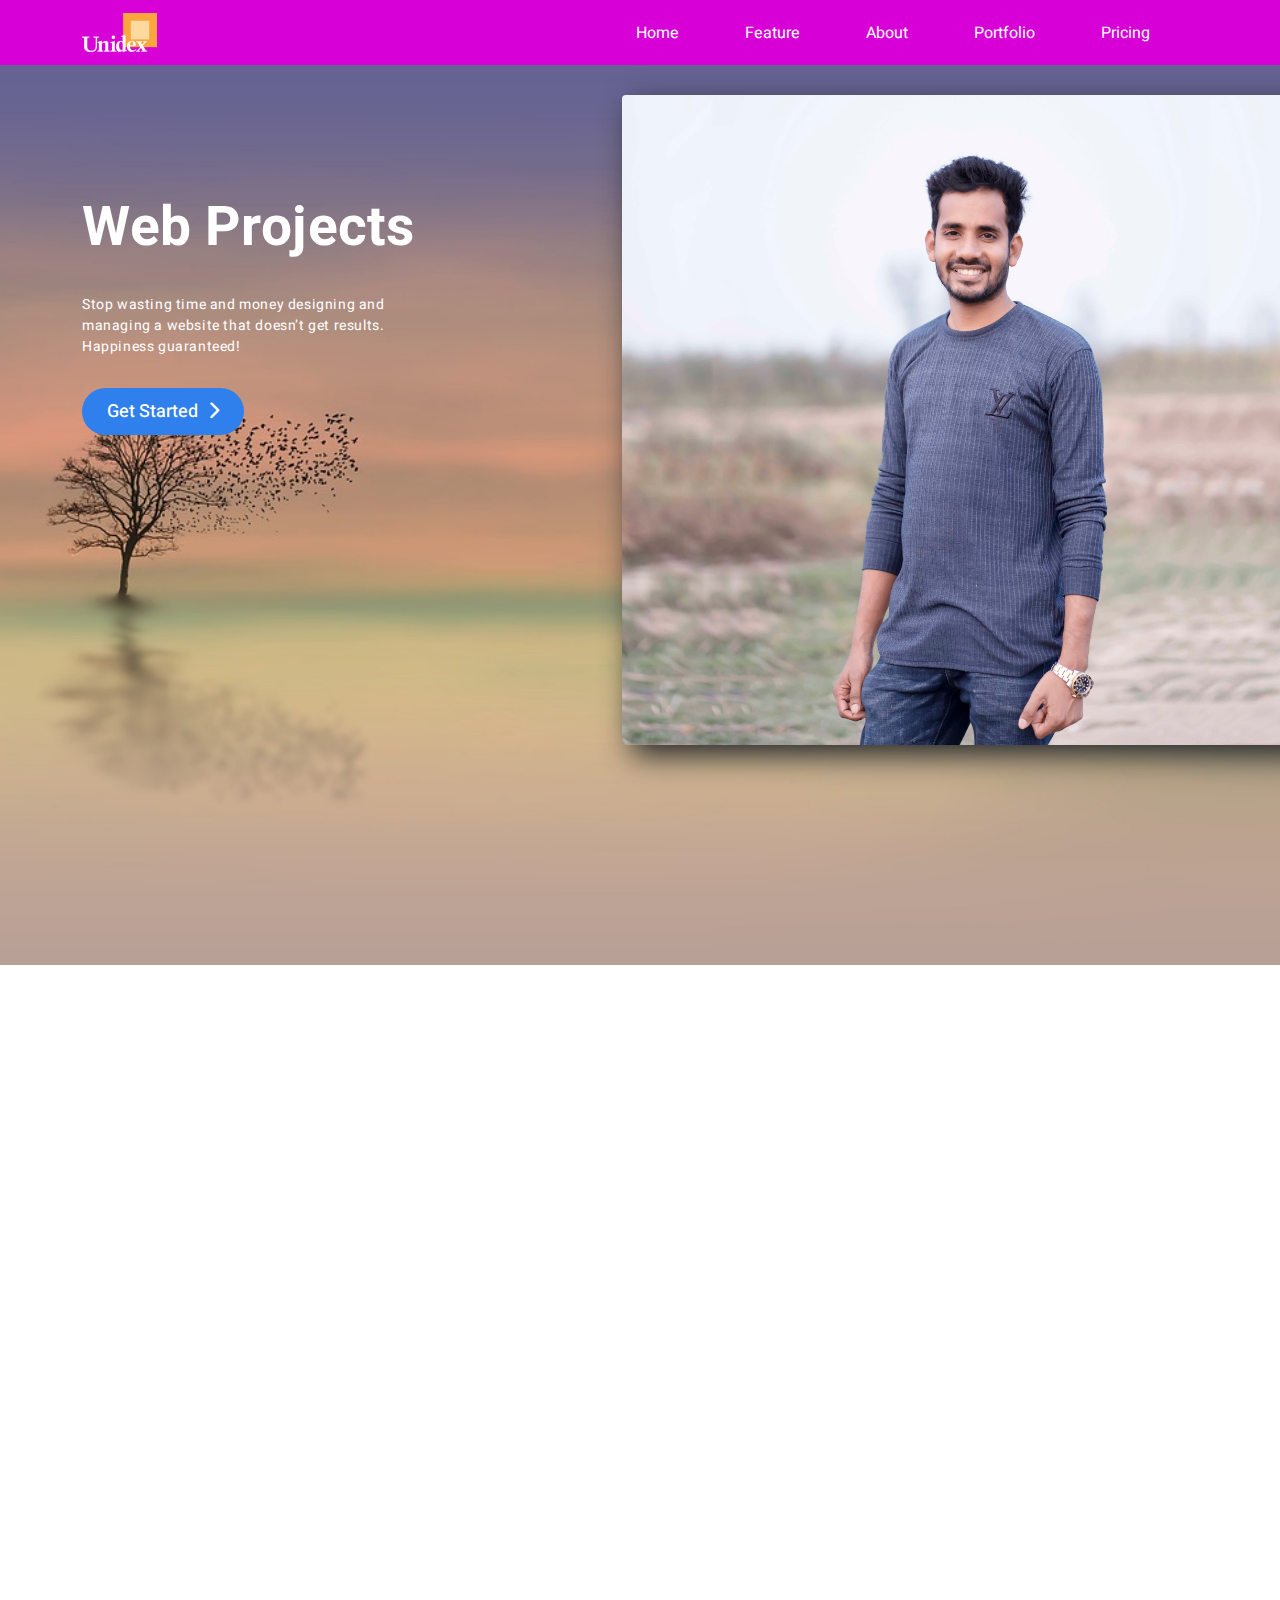
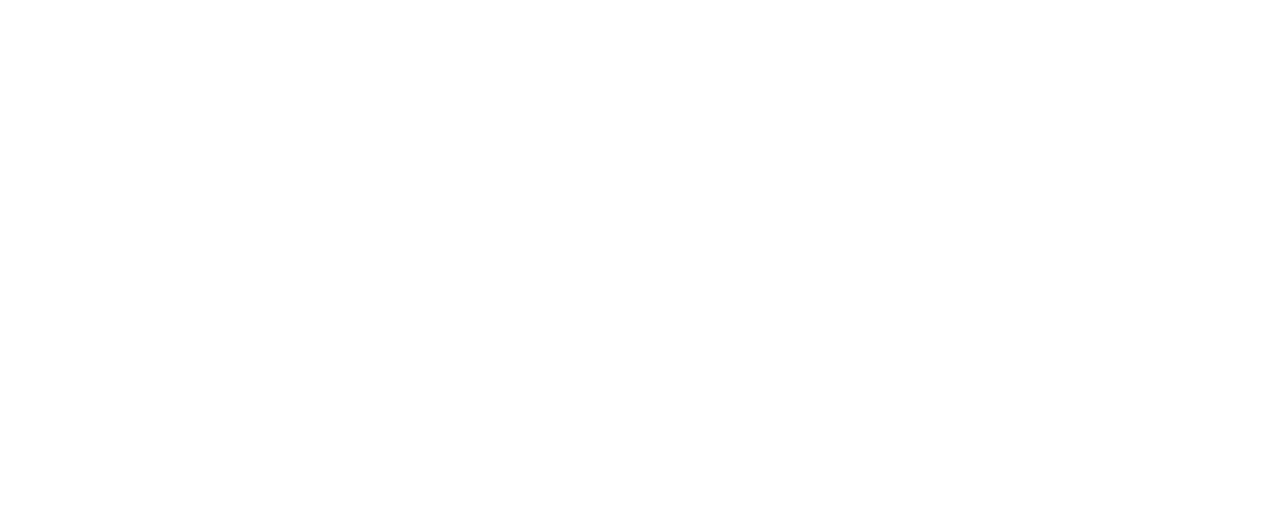
<file: index.html>
<!doctype html>

<html lang="en">
  <head>
    <meta charset="utf-8">
    <meta name="viewport" content="width=device-width, initial-scale=1">
    <title>Try Template</title>
	
	<link rel="stylesheet" href="fontawesome/css/all.min.css">
	<link rel="stylesheet" href="css/bootstrap.min.css">
	<link rel="stylesheet" href="css/animate.min.css">
	<link rel="stylesheet" href="css/Style_29-2-24.css">
	
	<link href="https://fonts.googleapis.com/css2?family=Heebo:wght@100;200;300;400;500;600;700;800;900&display=swap" rel="stylesheet">

  </head>
  
  <body>
  
	<header class="header-section">
	
	<nav class="navbar navbar-expand-lg navo-navbar">
	<div class="container">
  
		<a class="navbar-brand navbar-logo" href="#">
			<img src="img/logo.png">
		</a>
		
		<button class="navbar-toggler" type="button" data-bs-toggle="collapse" data-bs-target="#navbarSupportedContent" aria-controls="navbarSupportedContent" aria-expanded="false" aria-label="Toggle navigation">
		  <span class="navbar-toggler-icon"></span>
		</button>
	
		<div class="collapse navbar-collapse" id="navbarSupportedContent">
		
			<ul class="navbar-nav ms-auto mb-2 mb-lg-0 navo-menu">
		  
				<li class="nav-item">
					<a class="nav-link" href="">Home</a>
				</li>
				<li class="nav-item">
					<a class="nav-link" href="">Feature</a>
				</li>
				<li class="nav-item">
					<a class="nav-link" href="">About</a>
				</li>
				<li class="nav-item">
					<a class="nav-link" href="">Portfolio</a>
				</li>
				<li class="nav-item">
					<a class="nav-link" href="">Pricing</a>
				</li>
				
			</ul>
		  
		</div>
	</div>
	</nav>
	</header>
	
	
<!--feature-section-->
	
	<section class="feature-section">
	<div class="container">
		
		<div class="row">
			
			<div class="col-md-4 feature-col-1 justify-content-center">
				<div class="header-left-content wow animate__animated animate__fadeInDown" data-wow-duration="3s">
					<h1>Web Projects</h1>
					<p>Stop wasting time and money designing and managing a website that doesn’t get results. Happiness guaranteed!</p>
					<a href="">Get Started<i class="fa-solid fa-chevron-right"></i></a>
				</div>
			</div>
			
			<div class="col-md-7 feature-col-1">
				<div class="header-right-content wow animate__animated animate__zoomIn" data-wow-duration="3s">
					<img src="img/DSC0905.jpg">
				</div>
			</div>
		
		</div>
		
	</div>
	</section>
	
<!--Service-section-->

	<section class="Service-section">
	<div class="container">
		
		<div class="service-heading text-center">
			<h1 class="wow animate__animated animate__heartBeat" data-wow-duration="2s">Service</h1>
		</div>
	
		<div class="row service-row">
			
			<div class="col-md-3 wow animate__animated animate__fadeInUp" data-wow-duration="3s" data-wow-delay="0s">
				<div class="service-content-box text-center">
					<i class="fa-solid fa-bezier-curve"></i>
					<h4>Graphics Design</h4>
					<p>Short description for the ones who look for something new.</p>
				</div>
			</div>
			
			<div class="col-md-3 wow animate__animated animate__fadeInUp" data-wow-duration="3s" data-wow-delay="1s">
				<div class="service-content-box text-center">
					<i class="fa-solid fa-palette"></i>
					<h4>Print Design</h4>
					<p>Short description for the ones who look for something new.</p>
				</div>
			</div>
			
			<div class="col-md-3 wow animate__animated animate__fadeInUp" data-wow-duration="3s" data-wow-delay="2s">
				<div class="service-content-box text-center">
					<i class="fa-solid fa-chart-line"></i>
					<h4>Business Analysis</h4>
					<p>Short description for the ones who look for something new.</p>
				</div>
			</div>
			
			<div class="col-md-3 wow animate__animated animate__fadeInUp" data-wow-duration="3s" data-wow-delay="3s">
				<div class="service-content-box text-center">
					<i class="fa-solid fa-laptop-code"></i>
					<h4>Web Development</h4>
					<p>Short description for the ones who look for something new.</p>
				</div>
			</div>
			
		</div>
	
	</div>
	<section>
	
<!--works-section-->

	<section class="works-section">
	<div class="container">
		
		<div class="row works-row">
			
			<div class="col-md-5">
				<div class="works-left-content wow animate__animated animate__zoomIn" data-wow-duration="5s">
					<img src="img/mu.jfif" class="">
					<p>The Wikimedia Foundation supports hundreds of thousands of people around the world in creating the largest free knowledge projects in history. The work of volunteers helps millions of people around the globe discover information, contribute knowledge, and share it with others no matter their bandwidth.</p>
				</div>
			</div>
			
			<div class="col-md-7">
				<div class="works-right-content wow animate__animated animate__fadeInUp" data-wow-duration="5s">
					<h3>Wikibooks</h3>
					<p>Wikipedia is a free, collaborative encyclopedia written in 300 languages by volunteers around the world.</p>
					
					<div class="work-content d-flex">
						<div class="col-md-7 work-img">						
							<img src="img/gallery-3.jpg" class="img-fluid">						
						</div>
						<div class="col-md-4 work-list">						
							<ul>
								<li><i class="fa-solid fa-arrow-right"></i>Wikiquote</li>
								<li><i class="fa-solid fa-arrow-right"></i>Wikimedia Commons</li>
								<li><i class="fa-solid fa-arrow-right"></i>The free library</li>
								<li><i class="fa-solid fa-arrow-right"></i>Wikispecies</li>
								<li><i class="fa-solid fa-arrow-right"></i>Wikidata</li>
								<li><i class="fa-solid fa-arrow-right"></i>Wikifunctions</li>
								<li><i class="fa-solid fa-arrow-right"></i>MediaWiki</li>
								<li><i class="fa-solid fa-arrow-right"></i>Wikivoyage</li>
							</ul>						
						</div>
					</div>
					
				</div>
			</div>
			
		</div>
		
	</div>
	</section>
	

	
	
  
  <script src="js/bootstrap.bundle.min.js"></script>
  <script src="js/wow.min.js"></script>
			<script>
              new WOW().init();
            </script>


  </body>
  
</html>
</file>
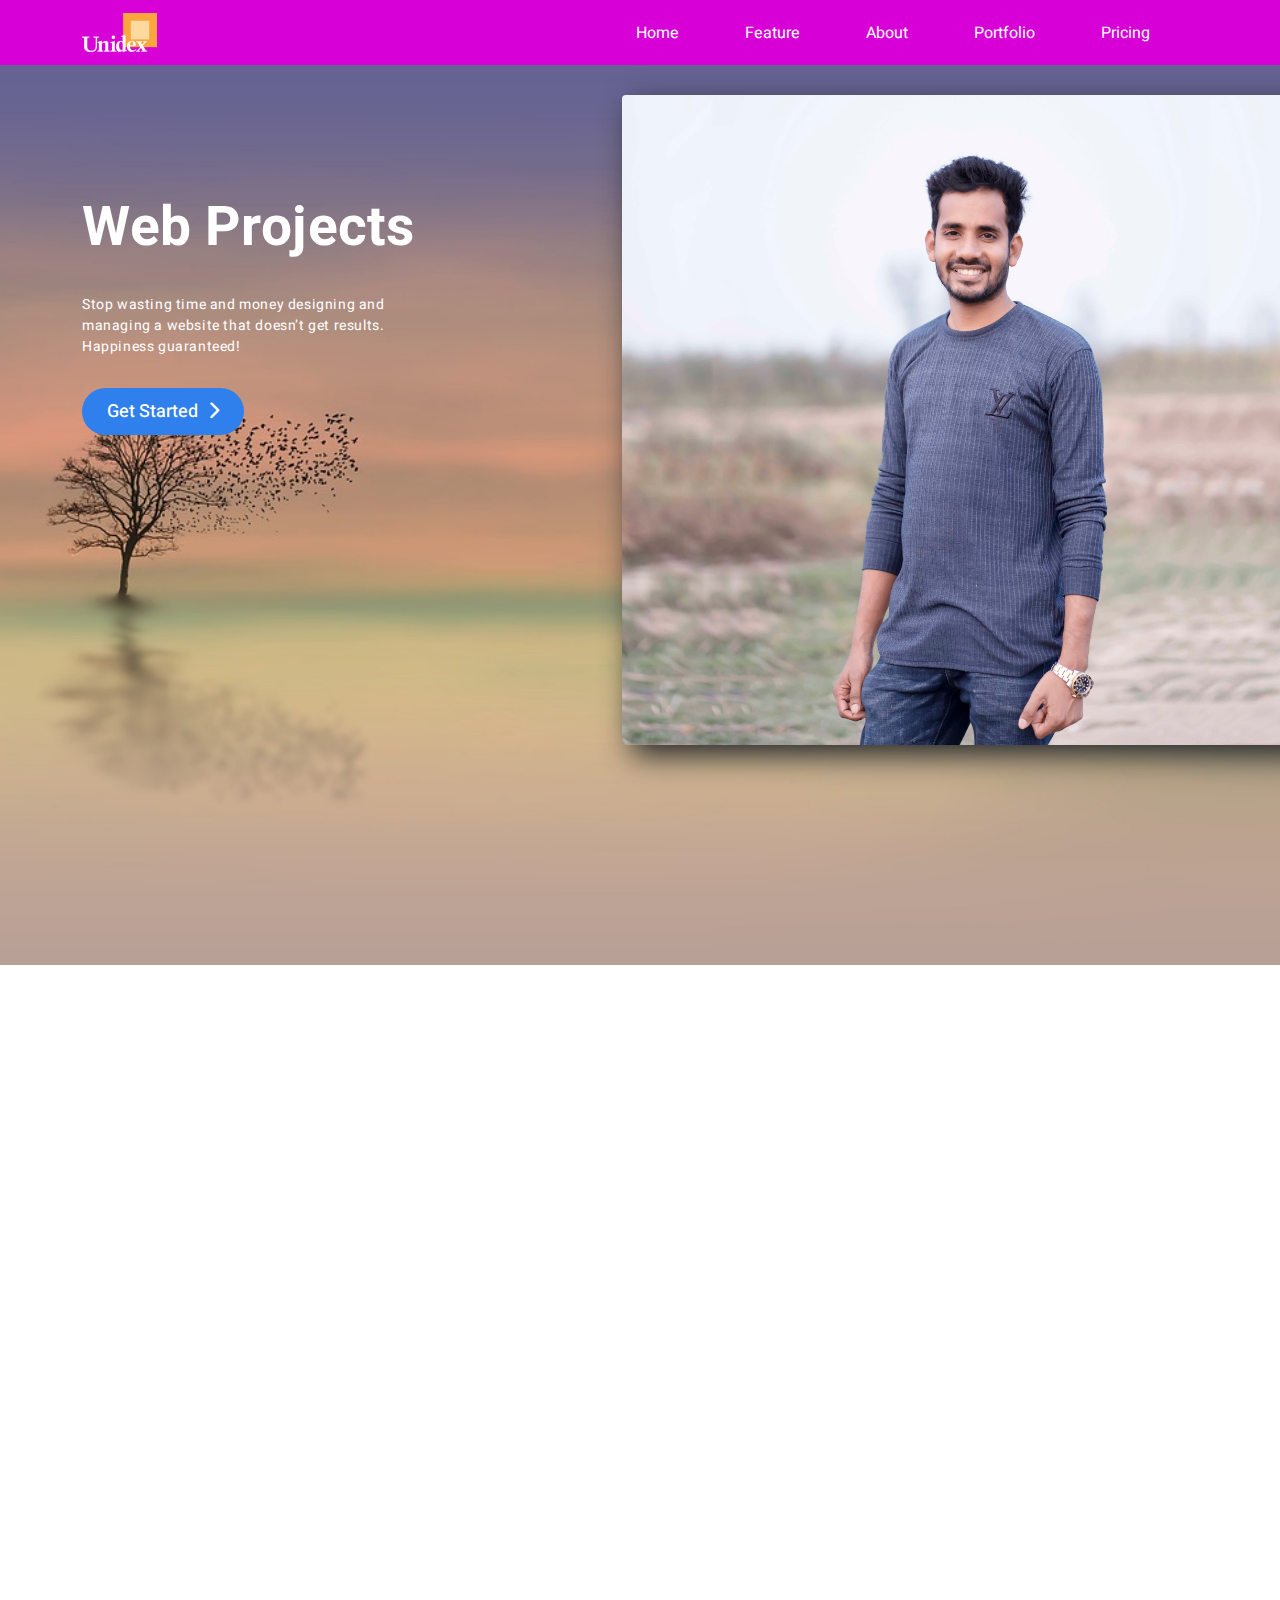
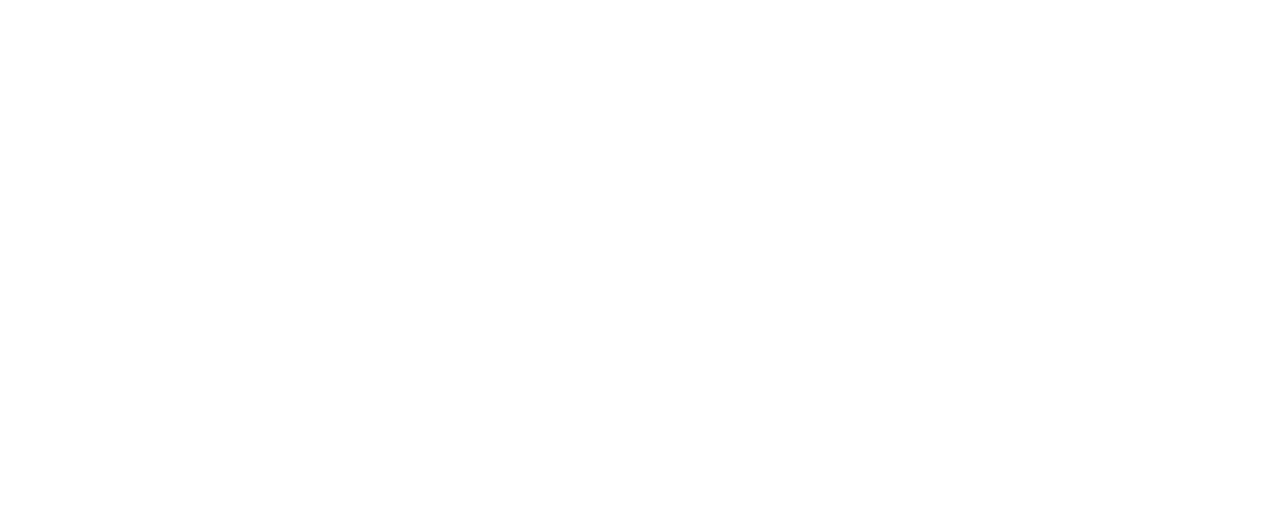
<file: index_29-02-24_try-template.html>
<!doctype html>

<html lang="en">
  <head>
    <meta charset="utf-8">
    <meta name="viewport" content="width=device-width, initial-scale=1">
    <title>Try Template</title>
	
	<link rel="stylesheet" href="fontawesome/css/all.min.css">
	<link rel="stylesheet" href="css/bootstrap.min.css">
	<link rel="stylesheet" href="css/animate.min.css">
	<link rel="stylesheet" href="css/Style_29-2-24.css">
	
	<link href="https://fonts.googleapis.com/css2?family=Heebo:wght@100;200;300;400;500;600;700;800;900&display=swap" rel="stylesheet">

  </head>
  
  <body>
  
	<header class="header-section">
	
	<nav class="navbar navbar-expand-lg navo-navbar">
	<div class="container">
  
		<a class="navbar-brand navbar-logo" href="#">
			<img src="img/logo.png">
		</a>
		
		<button class="navbar-toggler" type="button" data-bs-toggle="collapse" data-bs-target="#navbarSupportedContent" aria-controls="navbarSupportedContent" aria-expanded="false" aria-label="Toggle navigation">
		  <span class="navbar-toggler-icon"></span>
		</button>
	
		<div class="collapse navbar-collapse" id="navbarSupportedContent">
		
			<ul class="navbar-nav ms-auto mb-2 mb-lg-0 navo-menu">
		  
				<li class="nav-item">
					<a class="nav-link" href="">Home</a>
				</li>
				<li class="nav-item">
					<a class="nav-link" href="">Feature</a>
				</li>
				<li class="nav-item">
					<a class="nav-link" href="">About</a>
				</li>
				<li class="nav-item">
					<a class="nav-link" href="">Portfolio</a>
				</li>
				<li class="nav-item">
					<a class="nav-link" href="">Pricing</a>
				</li>
				
			</ul>
		  
		</div>
	</div>
	</nav>
	</header>
	
	
<!--feature-section-->
	
	<section class="feature-section">
	<div class="container">
		
		<div class="row">
			
			<div class="col-md-4 feature-col-1 justify-content-center">
				<div class="header-left-content wow animate__animated animate__fadeInDown" data-wow-duration="3s">
					<h1>Web Projects</h1>
					<p>Stop wasting time and money designing and managing a website that doesn’t get results. Happiness guaranteed!</p>
					<a href="">Get Started<i class="fa-solid fa-chevron-right"></i></a>
				</div>
			</div>
			
			<div class="col-md-7 feature-col-1">
				<div class="header-right-content wow animate__animated animate__zoomIn" data-wow-duration="3s">
					<img src="img/DSC0905.jpg">
				</div>
			</div>
		
		</div>
		
	</div>
	</section>
	
<!--Service-section-->

	<section class="Service-section">
	<div class="container">
		
		<div class="service-heading text-center">
			<h1 class="wow animate__animated animate__heartBeat" data-wow-duration="2s">Service</h1>
		</div>
	
		<div class="row service-row">
			
			<div class="col-md-3 wow animate__animated animate__fadeInUp" data-wow-duration="3s" data-wow-delay="0s">
				<div class="service-content-box text-center">
					<i class="fa-solid fa-bezier-curve"></i>
					<h4>Graphics Design</h4>
					<p>Short description for the ones who look for something new.</p>
				</div>
			</div>
			
			<div class="col-md-3 wow animate__animated animate__fadeInUp" data-wow-duration="3s" data-wow-delay="1s">
				<div class="service-content-box text-center">
					<i class="fa-solid fa-palette"></i>
					<h4>Print Design</h4>
					<p>Short description for the ones who look for something new.</p>
				</div>
			</div>
			
			<div class="col-md-3 wow animate__animated animate__fadeInUp" data-wow-duration="3s" data-wow-delay="2s">
				<div class="service-content-box text-center">
					<i class="fa-solid fa-chart-line"></i>
					<h4>Business Analysis</h4>
					<p>Short description for the ones who look for something new.</p>
				</div>
			</div>
			
			<div class="col-md-3 wow animate__animated animate__fadeInUp" data-wow-duration="3s" data-wow-delay="3s">
				<div class="service-content-box text-center">
					<i class="fa-solid fa-laptop-code"></i>
					<h4>Web Development</h4>
					<p>Short description for the ones who look for something new.</p>
				</div>
			</div>
			
		</div>
	
	</div>
	<section>
	
<!--works-section-->

	<section class="works-section">
	<div class="container">
		
		<div class="row works-row">
			
			<div class="col-md-5">
				<div class="works-left-content wow animate__animated animate__zoomIn" data-wow-duration="5s">
					<img src="img/mu.jfif" class="">
					<p>The Wikimedia Foundation supports hundreds of thousands of people around the world in creating the largest free knowledge projects in history. The work of volunteers helps millions of people around the globe discover information, contribute knowledge, and share it with others no matter their bandwidth.</p>
				</div>
			</div>
			
			<div class="col-md-7">
				<div class="works-right-content wow animate__animated animate__fadeInUp" data-wow-duration="5s">
					<h3>Wikibooks</h3>
					<p>Wikipedia is a free, collaborative encyclopedia written in 300 languages by volunteers around the world.</p>
					
					<div class="work-content d-flex">
						<div class="col-md-7 work-img">						
							<img src="img/gallery-3.jpg" class="img-fluid">						
						</div>
						<div class="col-md-4 work-list">						
							<ul>
								<li><i class="fa-solid fa-arrow-right"></i>Wikiquote</li>
								<li><i class="fa-solid fa-arrow-right"></i>Wikimedia Commons</li>
								<li><i class="fa-solid fa-arrow-right"></i>The free library</li>
								<li><i class="fa-solid fa-arrow-right"></i>Wikispecies</li>
								<li><i class="fa-solid fa-arrow-right"></i>Wikidata</li>
								<li><i class="fa-solid fa-arrow-right"></i>Wikifunctions</li>
								<li><i class="fa-solid fa-arrow-right"></i>MediaWiki</li>
								<li><i class="fa-solid fa-arrow-right"></i>Wikivoyage</li>
							</ul>						
						</div>
					</div>
					
				</div>
			</div>
			
		</div>
		
	</div>
	</section>
	

	
	
  
  <script src="js/bootstrap.bundle.min.js"></script>
  <script src="js/wow.min.js"></script>
			<script>
              new WOW().init();
            </script>


  </body>
  
</html>
</file>
<file: css/Style_29-2-24.css>
*{
	margin:0px;
	padding:0px;
	box-sizing:border-box;
}

body{
	font-family: 'Heebo', sans-serif !important;
}

.navo-navbar{
	background:#D700D7;
}

.nav-item{
	margin-right:30px;
}

.nav-item a{
	color:#ffffff;
	font-size:16px;
	border-radius:10px;
	padding-top:2px;
	padding-bottom:2px;
	padding-left:18px !important;
	padding-right:18px !important;
	transition:all .5s ease-in;
}
.nav-item a:hover{
	background:#ffffff;
	color:blue;
}

.navbar-logo{
	size:100%;
}

/*feature-section*/

.feature-section{
	background:url(../img/background.jpg);
	background-repeat:no-repeat;
	background-size:cover;
	background-position:center center;
	height:100vh;
}

.feature-col-1{
	margin-top:30px;
	margin-bottom:30px;
}
.header-left-content{
	padding-top:100px;
}
.header-left-content h1{
	color:#ffffff;
	padding-bottom:25px;
	font-size:55px;
	font-weight:700;
}
.header-left-content p{
	color:#ffffff;
	font-size:14px;
	padding-bottom:25px;
	letter-spacing:.6px;
}

.header-left-content a{
	background:#2F80ED;
	color:#ffffff;
	padding-top:10px;
	padding-bottom:10px;
	padding-left:25px;
	padding-right:25px;
	border-radius:30px;
	text-decoration:none;
	font-size:18px;
	font-weight:500;
	transition:all.3s ease-in;
}
.header-left-content a:hover{
	background:rgba(122,500,40,.4);
	color:Red;
}

.header-left-content i{
	margin-left:10px;
}

.header-right-content{
	padding-left:100px;
}
.header-right-content img{
	height:650px;
	margin-bottom:20px;
	margin-left:60px;
	box-shadow:10px 10px 30px;
	border-radius:4px;
}

/*service-section*/

.service-heading{
	margin-top:35px;
}
.service-heading h1{
	font-size:50px;
	color:#5468FF;
	font-weight:600;
	margin-bottom:30px;
	position:relative;
}

.service-heading h1::before{
	content:'';
	background:#00E5E7;
	width:200px;
	height:16px;
	position:absolute;
	z-index:-1;
	bottom:14px;
	margin-left:-35px;
	box-shadow:10px 6px 7px rgba(122,227,160, 10);
	border-radius:3px;
	
}

.service-row{
	margin-top:40px;
	margin-bottom:40px;
}

.service-content-box{
	border-bottom:5px solid #585978;
	padding:25px 15px;
	border-radius:25px;
	box-shadow:0px 15px 30px rgba(218,211,211,.5);
	transition:all .3s ease-in;
	margin-bottom:40px;
}

.service-content-box:hover{
	border-bottom: 5px solid #4D99FC;
	box-shadow:0px 15px 25px rgba(122,227,111,.4);
}

.service-content-box i{
	background:#C8E3F0;
	padding:30px;
	border-radius:50%;
	margin-bottom:15px;
	font-size:25px;
	color:#2F80ED;
}
.service-content-box h4{
	color:#5468FF;
	font-size:25px;
}
.service-content-box p{
	color:#1B255E;
}

/*works-section*/

.works-row{
	margin-top:60px;
	margin-bottom:60px;
}

.works-left-content{
	padding-top:20px;
	padding-right:20px;
	padding-left:20px;
}
.works-left-content img{
	width:90%;
	height:400px;
	margin-bottom:30px;
}
.works-left-content p{
	font-size:13px;
	font-weight:400;
	padding-right:50px;
	line-height:22px;
	letter-spacing:.9px;
	text-align:justify;
}

.works-left-content p:first-letter{
	content: '';
	font-size:25px;
	color:#384EC5
}

.works-right-content{
	padding-top:20px;
}

.works-right-content h3{
	font-size:30px;
	color:#384EC5;
	text-align:center;
	margin-bottom:10px;
	font-weight:500;
	position:relative;
}

.works-right-content h3::before{
	content:'';
	background:#00E5E7;
	width:130px;
	height:11px;
	position:absolute;
	margin-left:15px;
	bottom:8px;
	z-index:-5;
	box-shadow:5px 3px 4px;
	border-radius:2px;
}
.works-right-content p{
	font-size:14px;
	color:#384EC5;
	text-align:center;
	margin-bottom:45px;
}
.work-img{
	padding-top:20px;
}
.work-list ul{
	margin-top:80px;
	list-style:none;
	font-weight:500;
	letter-spacing:1px;
}
.work-list ul i{
	padding:8px 8px;
	margin-right:12px;
	margin-top:2px;
	margin-bottom:2px;
	font-size:13px;
	color:#ffffff;
	background:#5468FF;
	border-radius:50%;
}
</file>
